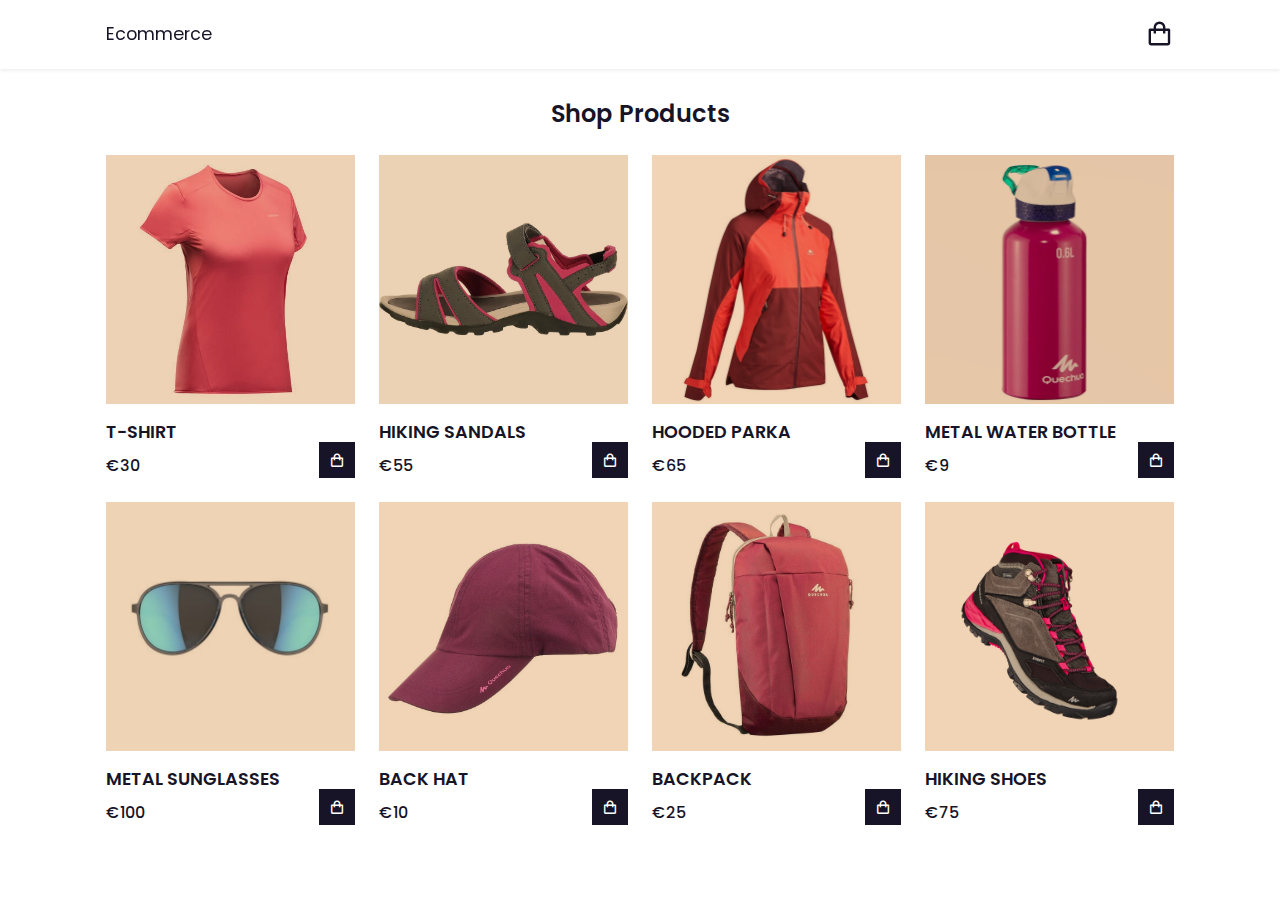
<file: index.html>
<!DOCTYPE html>
<html lang="en">
<head>
    <meta charset="UTF-8">
    <meta http-equiv="X-UA-Compatible" content="IE=edge">
    <meta name="viewport" content="width=device-width, initial-scale=1.0">
    <title>Ecommerce Website - Shopping Cart</title>
    <link rel="shortcut icon" href="./img/chariot.jpg" type="image/x-icon">
    <!--link to CSS-->
    <link rel="stylesheet" href="Style.css">
    <!--Box Icons-->
    <link href='https://unpkg.com/boxicons@2.1.4/css/boxicons.min.css' rel='stylesheet'>
</head>
<body>
    <!--Hedaer-->
    <header>
        <div class="nav container">
            <a href="#" class="logo">Ecommerce</a>
            <i class='bx bx-shopping-bag' id="cart-icon"></i>
            <div class="cart">
                <h2 class="cart-title">Your cart</h2>
                <div class="cart-content">
                    <div class="cart-box">
                    </div>
                </div>
                <div class="total">
                    <div class="total-title">total</div>
                    <div class="total-price">€0</div>
                </div>
                <button type="button" class="btn-buy">Buy Now</button>
                <i class='bx bx-x' id="close-cart"></i>
            
            </div>
        
        </div>

    </header>
    
    <!--Shop-->
    <section class="shop container">
        <h2 class="section-title">Shop Products</h2>
         <!-- Contetnt -->
         <div class="shop-content">
            <!-- Box 1-->
            <div class="product-box">
                <img src="./img/product1.jpg" alt="" class="product-img">
                <h2 class="product-title">T-Shirt</h2>
                <span class="price">€30</span>
                <i class='bx bx-shopping-bag add-cart'></i>
            </div>
             <!-- Box 2-->
             <div class="product-box">
                <img src="./img/product2.jpg" alt="" class="product-img">
                <h2 class="product-title">Hiking sandals</h2>
                <span class="price">€55</span>
                <i class='bx bx-shopping-bag add-cart'></i>
            </div>
             <!-- Box 3-->
             <div class="product-box">
                <img src="./img/product3.jpg" alt="" class="product-img">
                <h2 class="product-title">hooded parka</h2>
                <span class="price">€65</span>
                <i class='bx bx-shopping-bag add-cart'></i>
            </div>
             <!-- Box 4-->
             <div class="product-box">
                <img src="./img/product4.jpg" alt="" class="product-img">
                <h2 class="product-title">metal water bottle</h2>
                <span class="price">€9</span>
                <i class='bx bx-shopping-bag add-cart'></i>
            </div>
             <!-- Box 5-->
             <div class="product-box">
                <img src="./img/product5.jpg" alt="" class="product-img">
                <h2 class="product-title">Metal sunglasses</h2>
                <span class="price">€100</span>
                <i class='bx bx-shopping-bag add-cart'></i>
            </div>
             <!-- Box 6-->
             <div class="product-box">
                <img src="./img/product6.jpg" alt="" class="product-img">
                <h2 class="product-title">back hat</h2>
                <span class="price">€10</span>
                <i class='bx bx-shopping-bag add-cart'></i>
            </div>
             <!-- Box 7-->
             <div class="product-box">
                <img src="./img/product7.jpg" alt="" class="product-img">
                <h2 class="product-title">backpack</h2>
                <span class="price">€25</span>
                <i class='bx bx-shopping-bag add-cart'></i>
            </div>
             <!-- Box 8-->
             <div class="product-box">
                <img src="./img/product8.jpg" alt="" class="product-img">
                <h2 class="product-title">Hiking shoes</h2>
                <span class="price">€75</span>
                <i class='bx bx-shopping-bag add-cart'></i>
            </div>
         </div>
    </section>

     <!--Link To JS-->
     <script src="main.js">

     </script>

</body>
</html>
</file>
<file: Style.css>
@import url('https://fonts.googleapis.com/css2?family=Poppins:wght@400;500;600;700&family=Roboto:wght@100;300;400&display=swap');
* {
    font-family: 'Poppins', sans-serif;
    margin:0;
    padding:0;
    scroll-padding-top: 2rem;
    scroll-behavior: smooth;
    box-sizing:border-box;
    list-style: none ;
    text-decoration: none;
}

:root{
    --main-color: #fd4646;
    --text-color: #171427;
    --bg-color: #fff; 
}

img{
    width: 100%;
}

body {
    color: var(--text-color);
}

.container{
    max-width:1068px;
    margin: auto;
    width: 100%;
 }

 section{
    padding:4rem 0 3rem ;

 }
 /* Header */

header{
    position: fixed;
    top: 0;
    left: 0;
    width: 100%;
    background: var(--bg-color);
    box-shadow: 0 1px 4px hsl(0  4% 15% / 10%);
    z-index: 100;
}

.nav{
    display: flex;
    align-items:center ;
    justify-content: space-between;
    padding: 20px 0 ;
}

.logo{
    font-size: 1.1rem;
    color: var(--text-color);
    font-weight: 400;  
}

#cart-icon{
  font-size: 1.8rem;
  cursor: pointer;
}

.cart{
    position: fixed;
    top: 0;
    right: -100%;
    width: 360px;
    min-height: 100vh;
    padding: 20px;
    background: var(--bg-color);
    box-shadow:-2px 0 4px hsl(0  4% 15% / 10%);
    transition: 0.3s;
}

.cart.active{
    right: 0;
}

.cart-title{
    text-align:center;
    font-size: 1.5rem;
    font-weight: 600;
    margin-top: 2rem;
    margin-top: 1rem;  
}

.cart-box{
    display: grid;
    grid-template-columns: 32% 50% 18%;
    align-items: center;
    gap: 1rem;
}

.cart-img{
    width: 100px;
    height: 100px;
    object-fit: contain;
    padding: 10px;
}

.detail-box{
  display: grid; 
  row-gap: 0.5rem; 
}

.cart-product-title{
    font-size: 1rem;
    text-transform: uppercase;
}

.cart-price{
    font-weight: 500;
}
 
.cart-quantity{
    border: 1px solid var(--text-color);
    outline-color: var(--main-color);
    width: 2.4rem;
    text-align: center;
    font-size: 1rem;
}

.cart-remove{
    font-size: 24px;
    color: var(--main-color);
    cursor: pointer;
}

.total{
    display: flex;
    justify-content: flex-end;
    margin-top: 1.5rem;
    border-top: 1px solid var(--text-color);
}

.total-title{
    font-size: 1rem;
    font-weight: 600;
}

.total-price{
    margin-left: 0.5rem;   
}

.btn-buy{
    display:flex;
    margin: 1.5rem auto 0 auto;
    padding:12px 20px;
    border: none;
    background: var(--main-color);
    color: var(--bg-color);
    font-size: 1rem;
    font-weight: 500;
    cursor: pointer;
}

.btn-buy:hover{
    background: var(--text-color);
}

#close-cart{
    position: absolute;
    top:1rem;
    right: 0.8rem;
    font-size: 2rem;
    color: var(--text-color);
    cursor: pointer;
}

.section-title{
    font-size: 1.5rem;
    font-weight: 600;
    text-align: center;
    margin-bottom:1.5rem;
}

.shop{
    margin-top: 2rem;
}

.shop-content{
    display: grid;
    grid-template-columns: repeat(auto-fit, minmax(220px, auto));
    gap: 1.5rem;
}

.product-box{
    position: relative;
    
}

.product-box:hover{
    padding: 10px;
    border: 1px solid var(--text-color);
    transition: 0.4s;
}

.product-img{
    width: 100%;
    height: auto;
    margin-bottom: 0.5rem;
}

.product-title{
    font-size: 1.1rem;
    font-weight: 600;
    text-transform: uppercase;
    margin-bottom: 0.5rem;
}

.price{
    font-weight: 500;
}

.add-cart{
    position: absolute;
    bottom: 0;
    right: 0;
    background: var(--text-color);
    color: var(--bg-color);
    padding: 10px;
    cursor: pointer;
}

/* Making Responsive*/

@media (max-width:1080px){
    .nav{
        padding: 15px;
    }
    section{
        padding: 3rem 0 2rem;
    }
    .container{
        margin: 0 auto;
        width: 90%;
    }
    .shop{
        margin-top: 2rem important;
    }
}
@media (max-width:400px){
    .nav{
        padding: 11px;
    }
    .logo{
        font-size: 1rem;
    }
    .cart{
        width: 320px;
    }
}
@media (max-width:360px){
    .shop{
        margin-top: 1rem !important;
    }
    .cart{
        width: 280px;
    }
}
</file>
